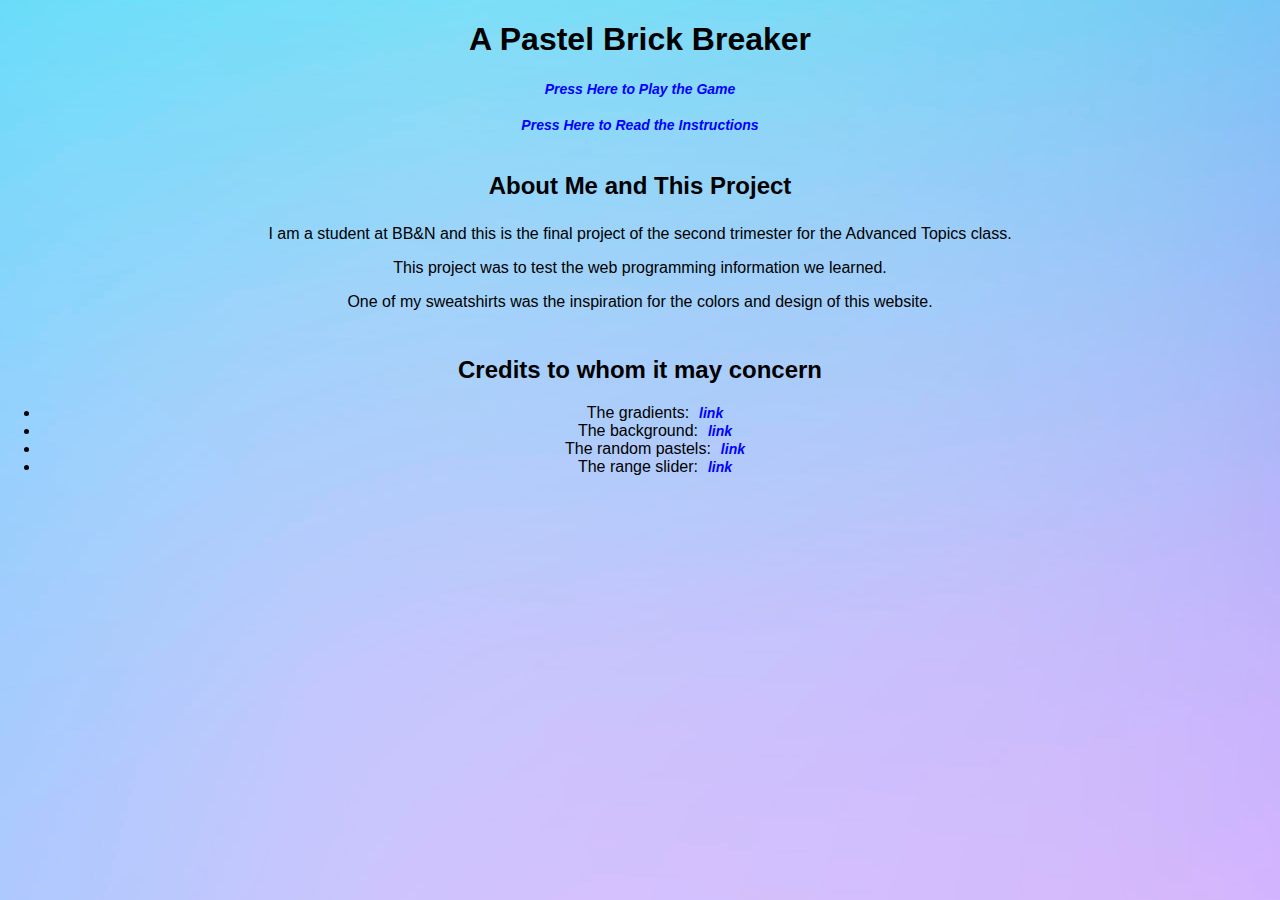
<file: Web/BrickBreaker/index.html>
<!DOCTYPE html>
<html lang="en">
<head>
    <meta charset="utf-8">

    <link rel="stylesheet" href="style.css">

    <title>Home</title>
</head>

<center>
<body>
    <h1>A Pastel Brick Breaker</h1>
    <a class="tab-links" href="game.html">Press Here to Play the Game</a>
    <br><br>
    <a class="tab-links" href="instructions.html">Press Here to Read the Instructions</a>

    <br><br>

    <h2>About Me and This Project</h2>
    <div class="description">
        <p>I am a student at BB&N and this is the final project of the second trimester for the Advanced Topics class.</p>
        <p>This project was to test the web programming information we learned.</p>
        <p>One of my sweatshirts was the inspiration for the colors and design of this website.</p>
    </div>

    <div class="credits-div">
        <h2>Credits to whom it may concern</h2>
        <ul class="credits-list">
            <li>The gradients:<a class="credit-links" href="https://cssgradient.io" target="blank">link</a></li>
            <li>The background:<a class="credit-links" href="https://cssgradient.io/gradient-backgrounds/" target="blank">link</a></li>
            <li>The random pastels:<a class="credit-links" href="https://stackoverflow.com/questions/43193341/how-to-generate-random-pastel-or-brighter-color-in-javascript" target="blank">link</a></li>
            <li>The range slider:<a class="credit-links" href="https://www.w3schools.com/howto/howto_js_rangeslider.asp" target="blank">link</a></li>
        </ul>
    </div>

</body>
</center>
</html>
</file>
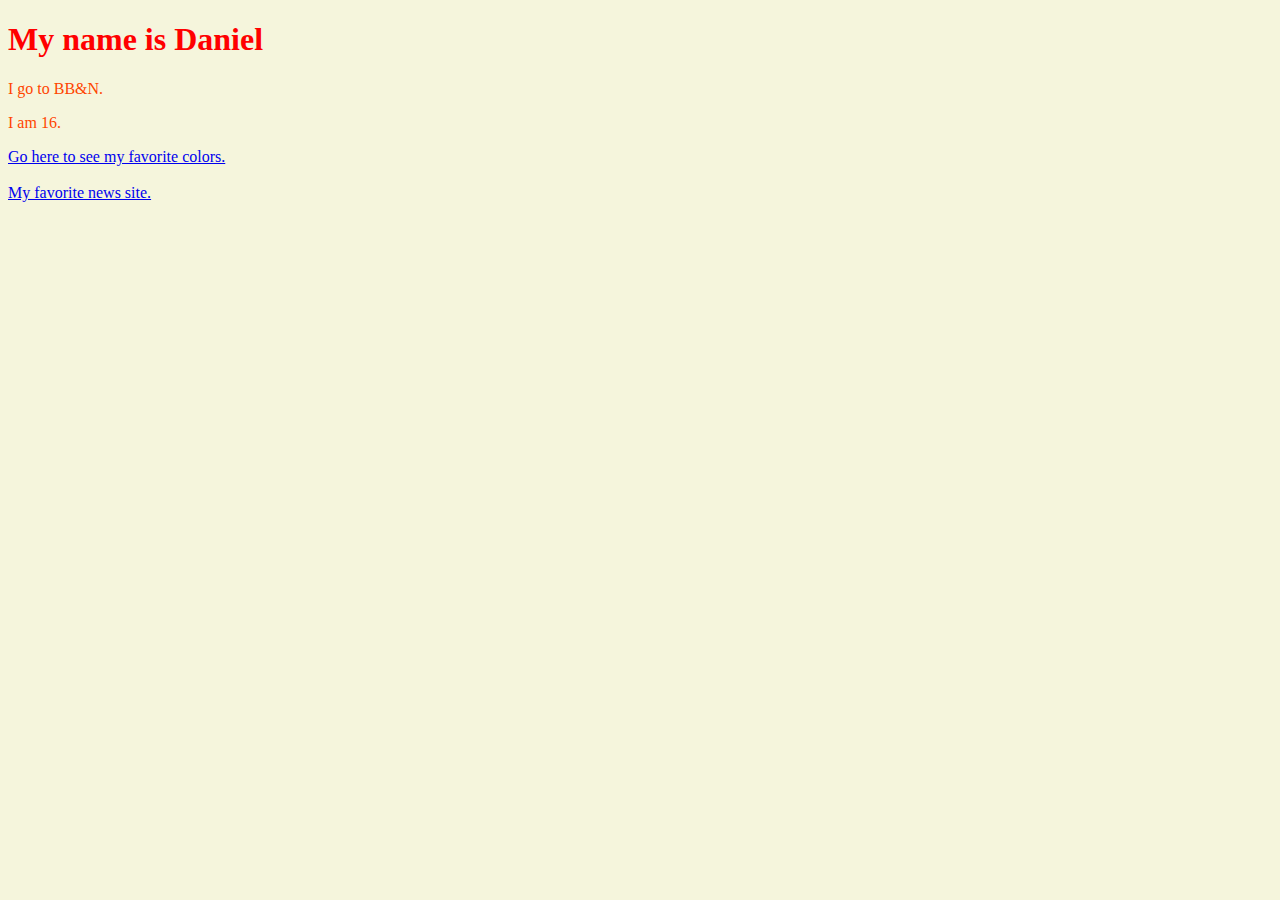
<file: Web/Excersise1/index.html>
<!DOCTYPE html>

<html> 
<head>
    <link rel="stylesheet" href="style.css">
    <title>Daniel's Page</title>
</head>
<body>
    <h1>My name is Daniel</h1>
    <p>I go to BB&N.</p>
    <p>I am 16.</p>

    <a href=page2.html>Go here to see my favorite colors.</a>
    <br><br>
    <a href="https://www.reuters.com/" target="blank">My favorite news site.</a> 
</body>
</html>
</file>
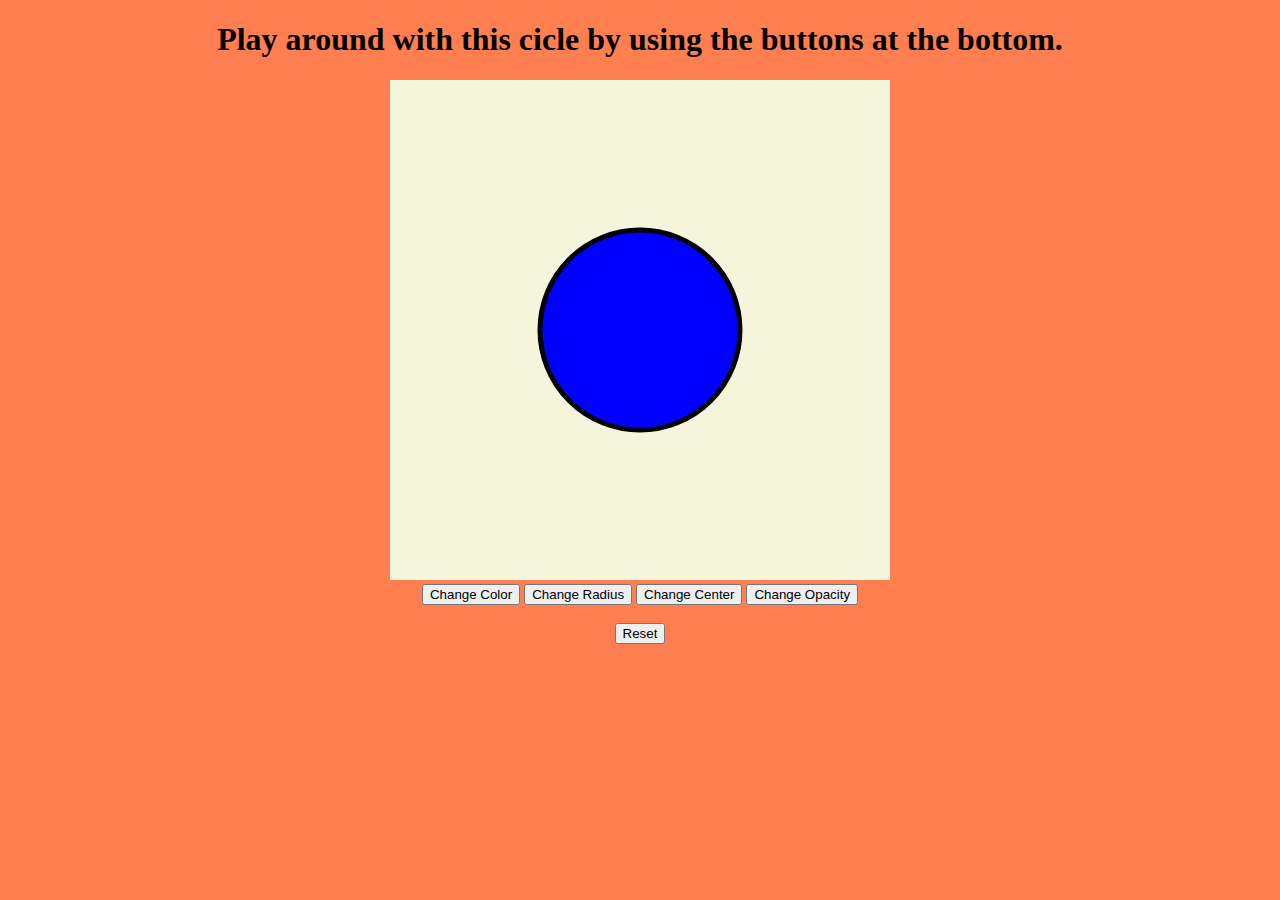
<file: Web/Excersise2/index.html>
<!DOCTYPE html>

<html>
<head>
    <meta charset="utf-8">

    <script type="text/javascript" src="script.js"></script>
    <link rel="stylesheet" href="style.css">

    <title>Home</title>
</head>
<body>
    <h1>Play around with this cicle by using the buttons at the bottom.</h1>
    <svg width="500" height="500">
        <rect x=0 y=0 width=500 height=500 fill="beige"/>
        <circle id="circle" cx="250" cy="250" r="100" fill="blue" stroke="black" stroke-width="5"/>
    </svg>
    <br>
    <button type="button" onclick="changeColor()">Change Color</button>
    <button type="button" onclick="changeRadius()">Change Radius</button>
    <button type="button" onclick="changeCenter()">Change Center</button>
    <button type="button" onclick="changeOpacity()">Change Opacity</button>
    <br><br>
    <button class="re" type="button" onclick="reset()">Reset</button>
</body>
</html>
</file>
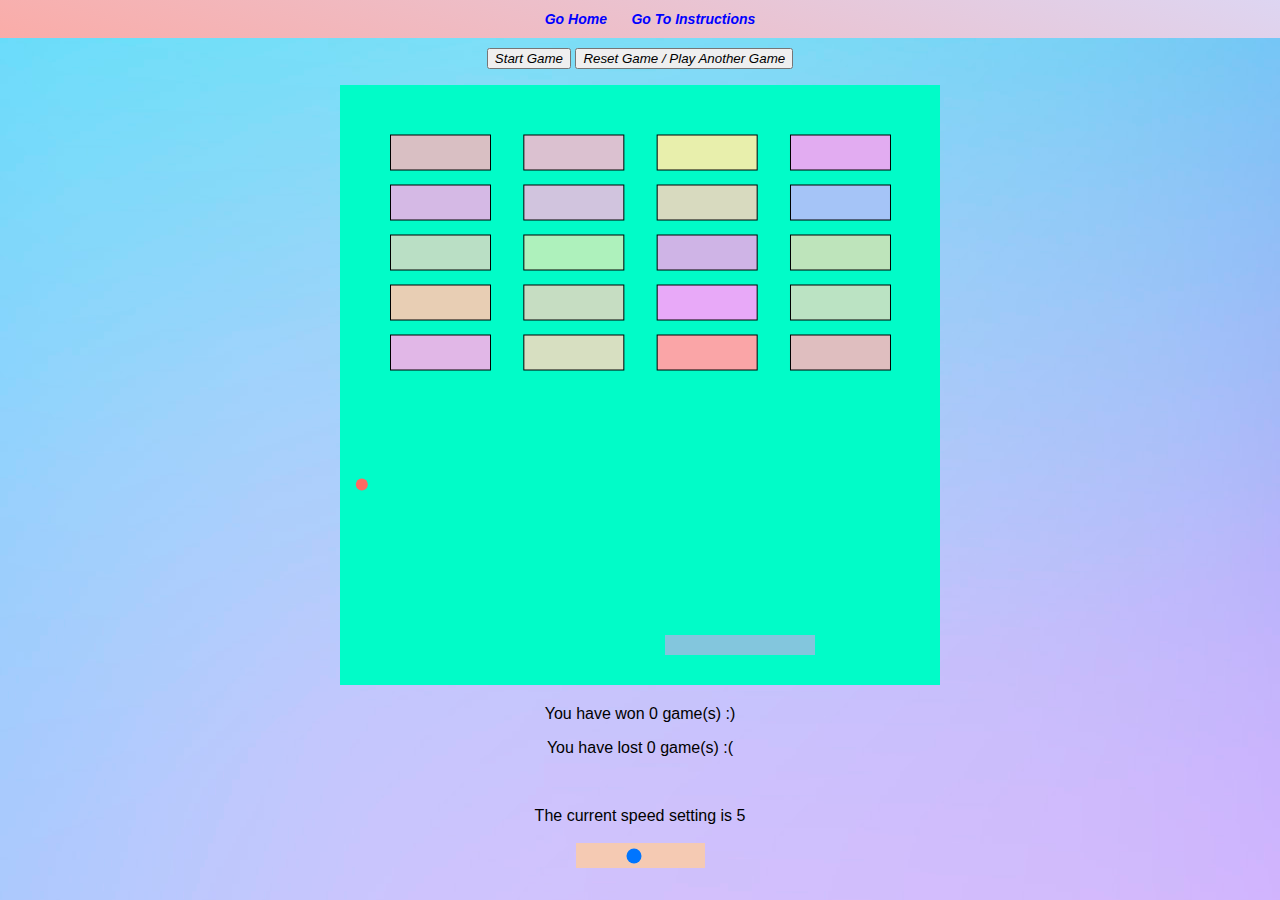
<file: Web/BrickBreaker/game.html>
<!DOCTYPE html>
<html lang="en">
<head>
    <meta charset="utf-8">

    <script type="text/javascript" src="script.js"></script>
    <link rel="stylesheet" href="style.css">

    <title>Game</title>
</head>

<center>
<body onmousemove="mousePosition(event)" onload="setup()">
    
    <div class="links-tab">
        <a class="tab-links" href="index.html">Go Home</a>
        <a class="tab-links" href="instructions.html">Go To Instructions</a>
    </div>

    <div class="game-buttons">
        <button onclick="startGame()">Start Game</button>
        <button onclick="resetGame()">Reset Game / Play Another Game</button>
    </div>



    <svg id="container" width="600" height="600">
        <circle id="ball" r="6" fill="#ff6961"/>
        <rect id="paddle" x="325" y="550" height="20" width="150" fill="#83c6dd"/>
        

        <rect id="r0"/>
        <rect id="r1"/>
        <rect id="r2"/>
        <rect id="r3"/>
        <rect id="r4"/>
        <rect id="r5"/>
        <rect id="r6"/>
        <rect id="r7"/>
        <rect id="r8"/>
        <rect id="r9"/>
        <rect id="r10"/>
        <rect id="r11"/>
        <rect id="r12"/>
        <rect id="r13"/>
        <rect id="r14"/>
        <rect id="r15"/>
        <rect id="r16"/>
        <rect id="r17"/>
        <rect id="r18"/>
        <rect id="r19"/>

    </svg>

    <div class="game-counter">
        <p id="games-won">You have won 0 game(s) :)</p>
        <p id="games-lost">You have lost 0 game(s) :(</p>
    </div>

    <br>

    <div class="slidecontainer">
        <p id="slider-text">The current speed setting is 5</p>
        <input type="range" min="1" max="10" value="5" class="slider" id="myRange">
    </div>
    
</body>
</center>
</html>
</file>
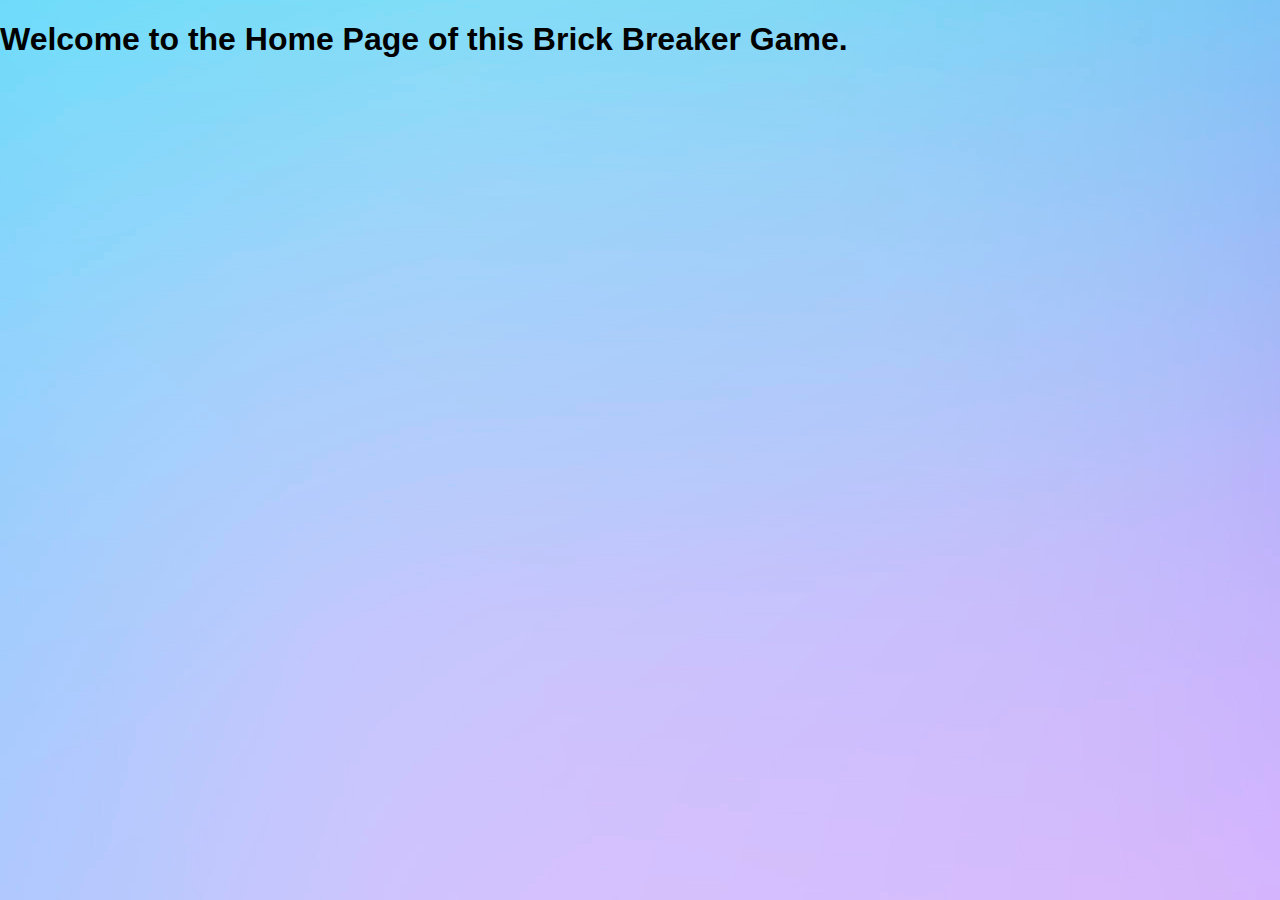
<file: Web/BrickBreaker/instruction.html>
<!DOCTYPE html>
<html lang="en">
<head>
    <meta charset="utf-8">

    <!-- <script type="text/javascript" src="script.js"></script> -->
    <link rel="stylesheet" href="style.css">

    <title>Instuctions</title>
</head>
<body>
    <h1>Welcome to the Home Page of this Brick Breaker Game.</h1>
   

</body>
</html>
</file>
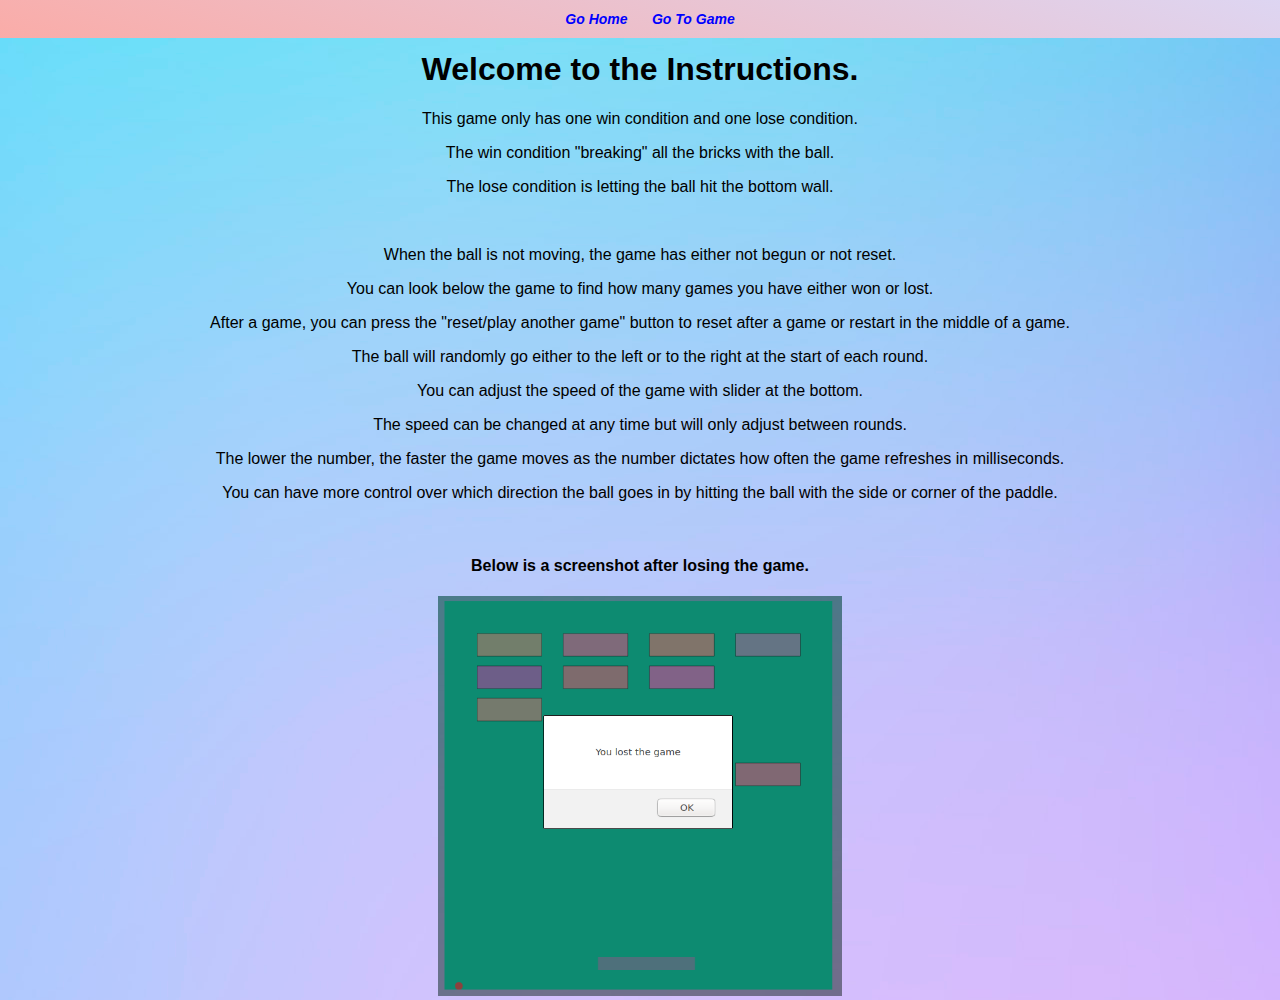
<file: Web/BrickBreaker/instructions.html>
<!DOCTYPE html>
<html lang="en">
<head>
    <meta charset="utf-8">

    <link rel="stylesheet" href="style.css">

    <title>Instuctions</title>
</head>

<center>
<body class="instruct-page">

    <div class="links-tab">
        <a class="tab-links" href="index.html">Go Home</a>
        <a class="tab-links" href="game.html">Go To Game</a>
    </div>

    <h1>Welcome to the Instructions.</h1>

    <p>This game only has one win condition and one lose condition.</p>
    <p>The win condition "breaking" all the bricks with the ball.</p>
    <p>The lose condition is letting the ball hit the bottom wall.</p>

    <br>

    <p>When the ball is not moving, the game has either not begun or not reset.</p>
    <p>You can look below the game to find how many 
        games you have either won or lost.</p>
    <p>After a game, you can press the "reset/play another game" button to reset
        after a game or restart in the middle of a game.</p>
    <p>The ball will randomly go either to the left or to the right at the
        start of each round.</p>
    <p>You can adjust the speed of the game with slider at the bottom.</p>
    <p>The speed can be changed at any time but will only adjust between rounds.</p>
    <p>The lower the number, the faster the game moves as the number dictates how often the
         game refreshes in milliseconds.</p>
    <p>You can have more control over which direction the ball goes in by hitting the ball with
        the side or corner of the paddle.</p>

    <br>

    <h4>Below is a screenshot after losing the game.</h4>
    <img class="screenshot" src="Images/screenshot_after_losing.png" alt="Screenshot after losing game.">
   

</body>
</center>
</html>
</file>
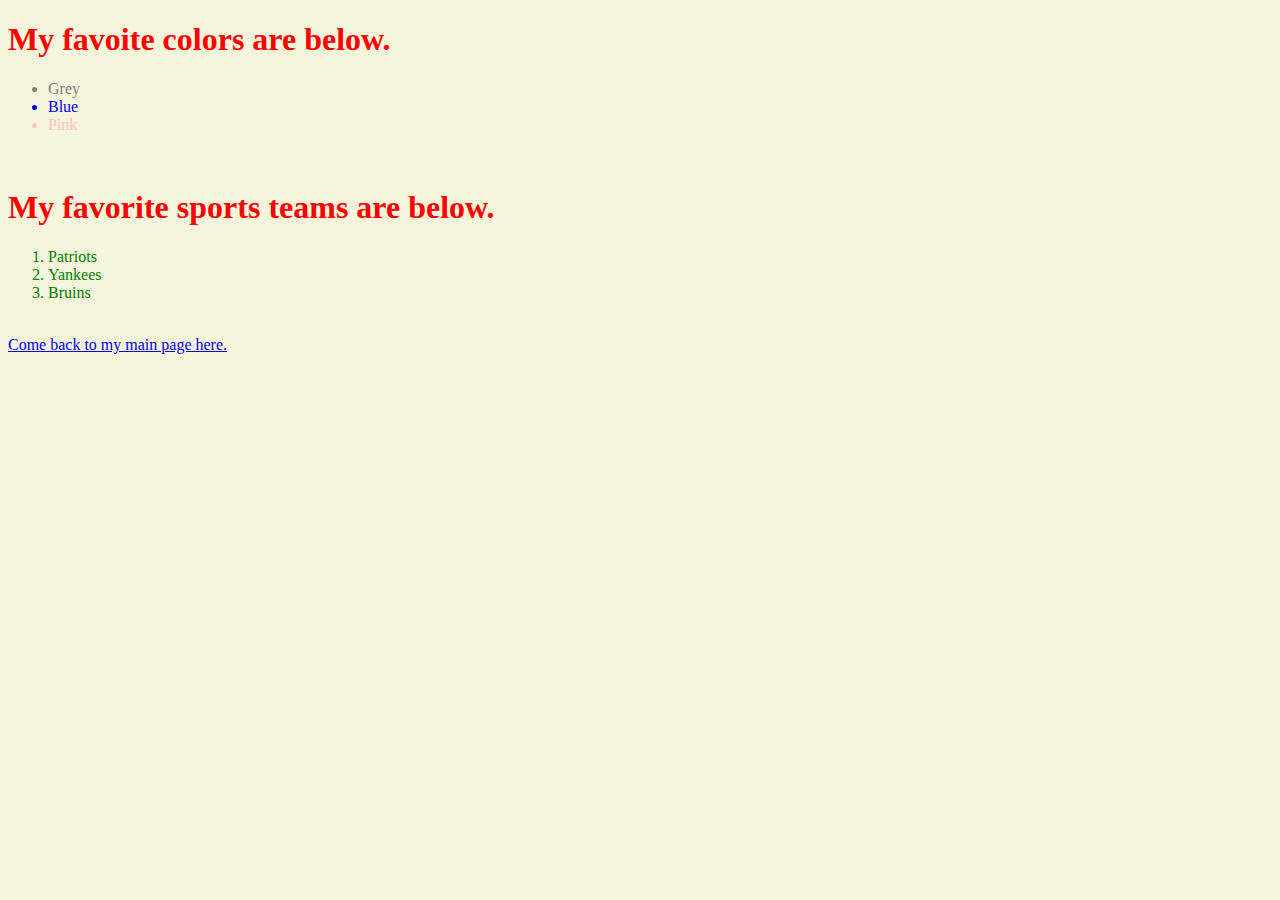
<file: Web/Excersise1/page2.html>
<!DOCTYPE html>

<html>
    <head>
        <link rel="stylesheet" href="style.css">
        <title>My Lists</title>
    </head>
    <body>
        <h1>My favoite colors are below.</h1>
        <ul>
            <li class="c1">Grey</li>
            <li class="c2">Blue</li>
            <li class="c3">Pink</li>
        </ul>
        <br>
        <h1>My favorite sports teams are below.</h1>
        <ol>
            <li>Patriots</li>
            <li>Yankees</li>
            <li>Bruins</li>
        </ol>

        <br>

        <a href=index.html>Come back to my main page here.</a>
    </body>
</html>
</file>
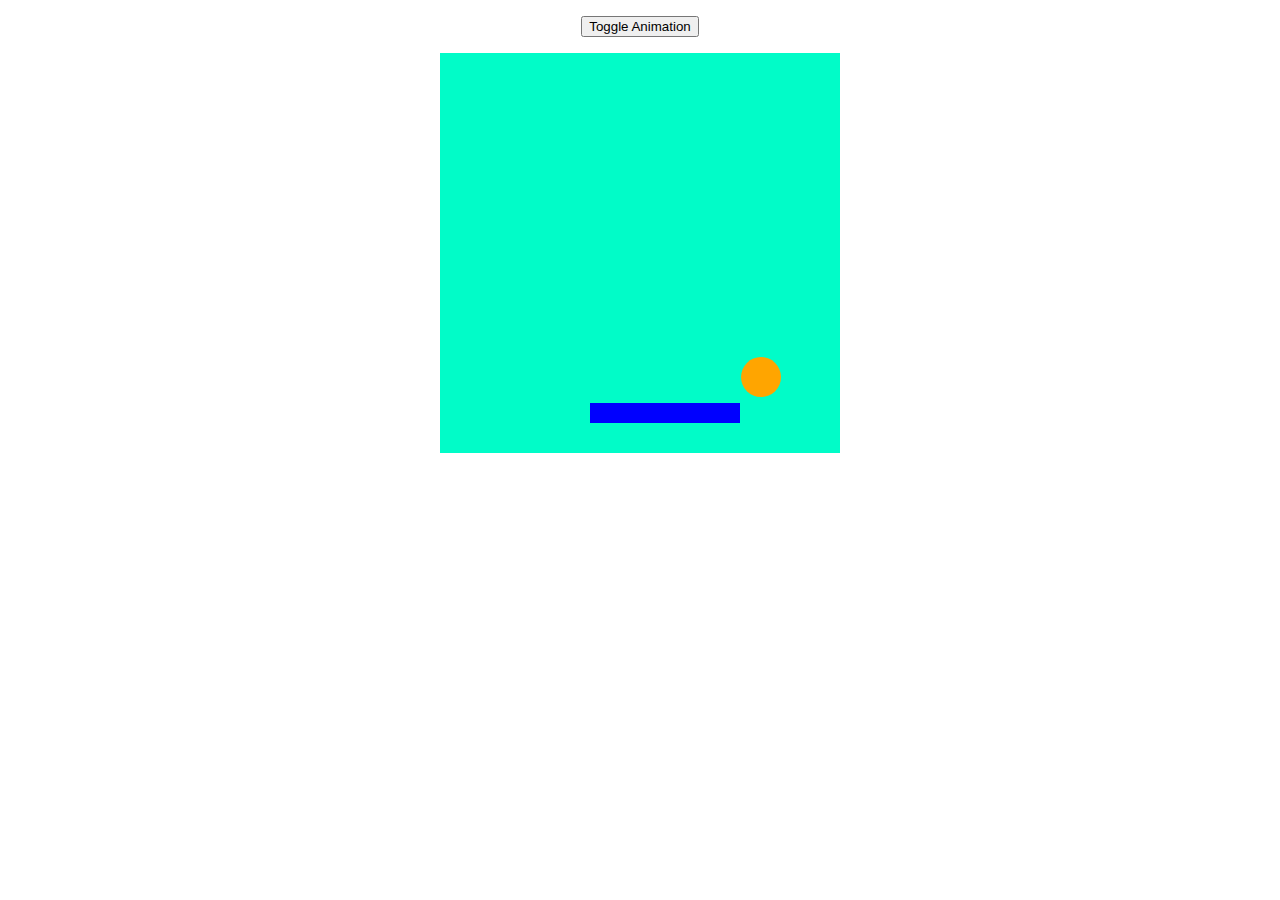
<file: Web/Excersise3/animationEx1.html>
<!DOCTYPE html>
<html lang="en">
	<head>
		<meta charset="utf-8">
		<style>
		#container {
		  background: #01fcc8;
		}
		/* #circle {
		  fill: #fc780b;
		} */
		</style>
		<title>Animation Example 1</title>
	</head>

	<center>
	<body onmousemove="mousePosition(event)" onload="setup()">
		<!-- Button -->
		<p><button onclick="moveBox()">Toggle Animation</button></p>

		<!-- SVG with circle in it -->
		<svg id="container" width="400" height="400">
			<circle id="circle" cx="20" cy="20" r="20" fill="orange"/>
			<rect id="rect" x="150" y="350" height="20" width="150" fill="blue"/>
		</svg>

		<!-- SCRIPT IS BELOW -->
		<script>
		var id, posX, posY, vx, vy, dir; // global variables for ball position and id number of interval

		function setup() {
			var c = document.getElementById("circle");
			var r = parseFloat(c.getAttribute("r"));

			var bbox = document.getElementById("container").getBoundingClientRect();
			var widthBBox = parseFloat(bbox.width);
			var heightBBox = parseFloat(bbox.height);

			posX = r + Math.random() * (widthBBox - r);
			posY = r + Math.random() * (heightBBox - r);

			c.setAttribute("cx", posX);
			c.setAttribute("cy", posY);

			vx = 1;
			vy = 1;

		}

		function moveBox() {
			if (id != null) { // need this check incase the id has not yet been set
				clearInterval(id); // need this incase the user clicks the move button
								   // while it is already animating.
				id = null;
			}
			else {
				id = setInterval(updatePos, 5);
			}

			// if (pos == null) {
			// 	pos = parseFloat(document.getElementById("circle").getAttribute("r")); // reset pos to radius of circle (puts it in the top left)
			// }

		  	 // sets interval for every 5 milliseconds, call updatePos method.
											// id is returned value, which is id of the interval timer. this is how you can clear the interval.
		}

		function updatePos() {
			var c = document.getElementById("circle"); // grab the circle from the document
			var radius = parseFloat(c.getAttribute("r")); // get radius
			var svgWidth = parseFloat(document.getElementById("container").getAttribute("width")); // get width of svg
			var svgHeight = parseFloat(document.getElementById("container").getAttribute("height"))

			if (posX + radius  >= svgWidth) { // once circle hits the edge of the svg, stop animation
				vx = -1;
				c.setAttribute("fill", getRandomColor());
				//console.log(c.getAttribute("fill"));
			}
			else if (radius >= posX){
				vx = 1;
				c.setAttribute("fill", getRandomColor());
			}

			if (posY + radius  >= svgHeight) { // once circle hits the edge of the svg, stop animation
				vy = -1;
				c.setAttribute("fill", getRandomColor());
				//console.log(c.getAttribute("fill"));
			}
			else if (radius >= posY){
				vy = 1;
				c.setAttribute("fill", getRandomColor());
			}


			posX += vx;
			posY += vy;
			c.setAttribute("cx", posX); // update x
			c.setAttribute("cy", posY); // update y
			
		}

		function mousePosition(e) {
			var xMouse = parseFloat(e.clientX);
			
			var r = document.getElementById("rect");
			var widthRect = parseFloat(r.getAttribute("width"));

			var bbox = document.getElementById("container").getBoundingClientRect();
			var widthBound = parseFloat(bbox.width);
			var rightBBox = parseFloat(bbox.right);
			var leftBBox = parseFloat(bbox.left);

			if (xMouse + widthRect/2 >= rightBBox) {
				r.setAttribute("x", widthBound - widthRect);
			}
			else if (xMouse - widthRect/2 <= leftBBox) {
				r.setAttribute("x", leftBBox - widthRect);
			}
			else {
				r.setAttribute("x", xMouse - widthRect * 3/2);
			}
		}

		function getRandomColor() {
    		return '#' + (Math.random().toString(16) + "000000").substring(2,8);
		}
		</script>

	</body>
	</center>
</html>
</file>
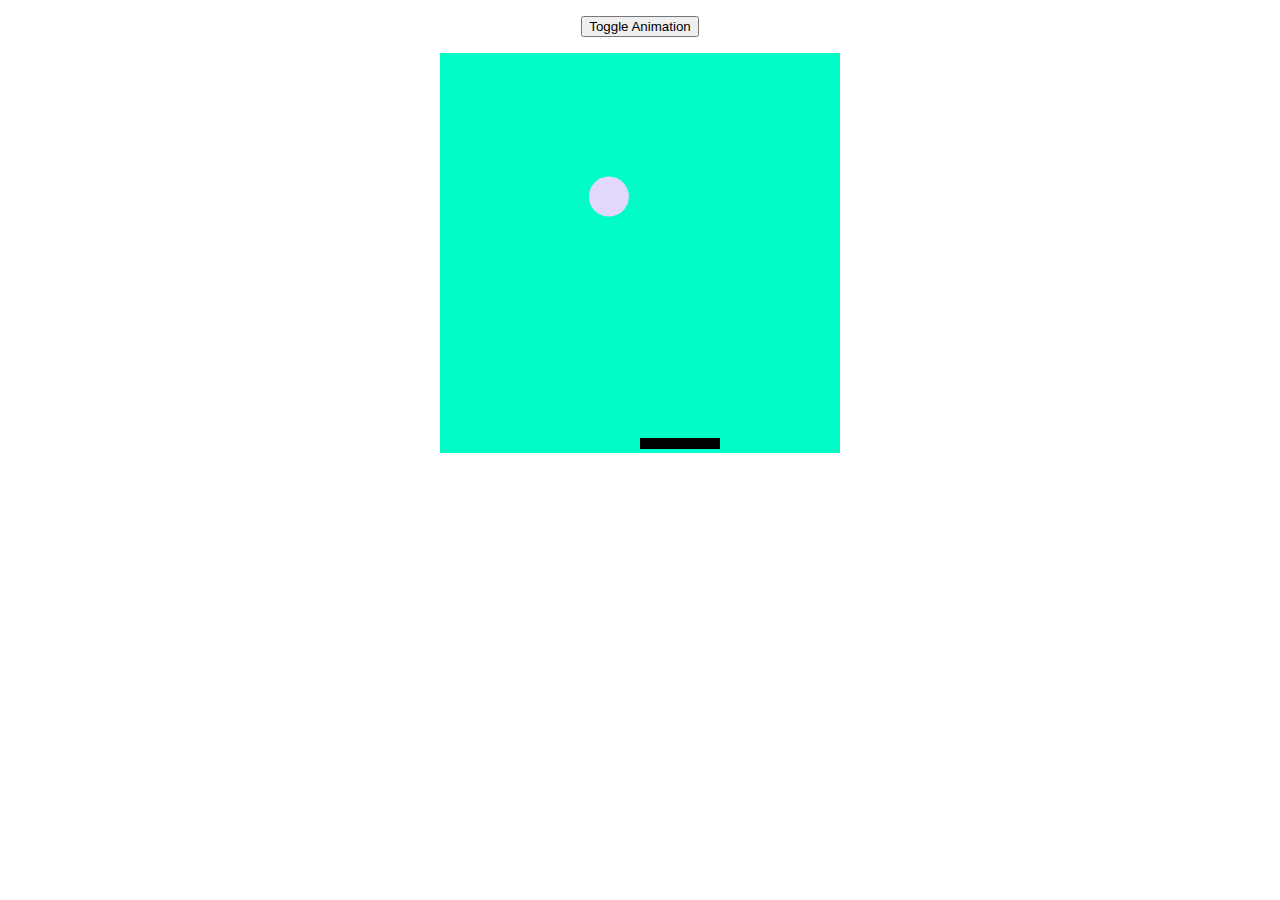
<file: Web/Excersise3/animationEx2.html>
<!DOCTYPE html>
<html lang="en">
	<head>
		<meta charset="utf-8">
		<style>
		#container {
		  background: #01fcc8;
		}
		</style>
		<title>Animation Example 2</title>
	</head>
	<center>
	<body onmousemove="mousePosition(event)" onload="setUp()">
		<p><button onclick="moveBox()">Toggle Animation</button></p>
		<svg id="container" width="400" height="400">
			<circle id="circle" cx="20" cy="20" r="20"/>
			<rect id="bar" x="200" y="385" width="80" height="11"/>
		</svg>

		<!-- SCRIPT CONTAINED BELOW -->
		<script>
		var id, vx, vy, posX, posY; // global variables for ball position and id number of interval
		function mousePosition(e) {
			var bbox = document.getElementById("container").getBoundingClientRect();
			var bar = document.getElementById("bar");
			if (e.clientX >= bbox.left && e.clientX <= bbox.right-bar.getAttribute("width")){
				bar.setAttribute("x", e.clientX-bbox.left);
			}
		}

		function setUp() {
			vx = 1;
			vy = -1;
			var c = document.getElementById("circle");
			posX = Math.random() * 200;
			posY = Math.random() * 200;
			c.setAttribute("cx", posX);
			c.setAttribute("cy", posY);
			c.setAttribute("fill", "#" + (Math.random().toString(16) + "00000").substring(2,8));
		}

		function moveBox() {
			if (id != null) { // need this check incase the id has not yet been set
				clearInterval(id); // need this incase the user clicks the move button
								   // while it is already animating.
				id = null;
			} else {
				id = setInterval(updatePos, 5); // sets interval for every 5 milliseconds, call updatePos method.
												// id is returned value, which is id of the interval timer. this is how you can clear the interval.
			}
		}

		function updatePos() {
			var c = document.getElementById("circle"); // grab the circle from the document
			var paddle = document.getElementById("bar"); // grab the bar from the document
			var radius = parseFloat(c.getAttribute("r")); // get radius
			var svgWidth = parseFloat(document.getElementById("container").getAttribute("width")); // get width of svg
			var svgHeight = parseFloat(document.getElementById("container").getAttribute("height")); // get height of svg
			var paddleX = parseFloat(paddle.getAttribute("x"));
			var paddleY = parseFloat(paddle.getAttribute("y"));
			var paddleWidth = parseFloat(paddle.getAttribute("width"));

			// find position of the ball
			var cx = parseFloat(c.getAttribute("cx"));
			var cy = parseFloat(c.getAttribute("cy"));

			if (cx - radius <= 0 || cx + radius >= svgWidth) { // once circle hits the edge of the svg, stop animation
				vx *= -1;
			} else if (cy - radius <= 0) {
				vy *= -1;
			} else if (cy + radius >= svgHeight) {
				vy *= -1;
				console.log("lose");
				clearInterval(id);
				id = null;
			} else if ((cy + radius <= paddleY + 5 && cy + radius >= paddleY - 5) && (cx + radius <= paddleX + paddleWidth && cx - radius >= paddleX)) {
				vy *= -1;
			}

			c.setAttribute("cx", cx+vx); // update x
			c.setAttribute("cy", cy+vy); // update y
		}
		</script>

	</body>
</center>
</html>
</file>
<file: Web/BrickBreaker/style.css>
body{
    background-image: url(Images/pastel_background_01.jpg);
    background-position: 15% 10%;

    margin: 0;
    font-family: Impact, Haettenschweiler, 'Arial Narrow Bold', sans-serif;
}

.game-buttons{
    position: absolute;
    width: 100%;
    top: 45px;
    margin-top: 3px;
    margin-bottom: 20px;
}

button{
    font-style: oblique;
    font-family: 'Franklin Gothic Medium', 'Arial Narrow', Arial, sans-serif;
}

#container{
    background: #01fcc8;
    position: relative;
    margin-top: 85px; 
}

#game-counter{
    color: blue;
    position: relative;

    margin: 1px;
    color: black;
}

 .instruct-page{
    position: relative;
    top: 30px;
    font-size: 16px;
}

.description{
    position: relative;
    top: 5px;
    font-size: 16px;

}

.links-tab{
    background-color: #FAACA8;
    background-image: linear-gradient(19deg, #FAACA8 0%, #DDD6F3 100%);

    position: fixed;
    top: 0px;
    width: 100%;
    padding: 10px;
}

.tab-links, .credit-links{
    margin-left: 10px;
    margin-right: 10px;
    font-size: 14px;

    text-decoration: none;

    font-weight: bold;
    font-style: oblique;
    color: blue;
}

  .slider {
    -webkit-appearance: none;  
    height: 25px;
    background: #f5cab3; 

  }
  
 .screenshot {
     height: 400px;
 }

 .credits-div {
     position: relative;
     top: 30px;
 }
 
.credits-list{
    font-size: 16px;
}
</file>
<file: Web/Excersise1/style.css>
body{
    background-color: beige;
    color: orangered;
}
h1{
    color: red;
}
ol{
    color: green;
}
.c1{
    color: grey;
}
.c2{
    color: blue;
}
.c3{
    color: pink;
}
</file>
<file: Web/Excersise2/style.css>
body{
    background-color: coral;
    text-align: center;
}
</file>
